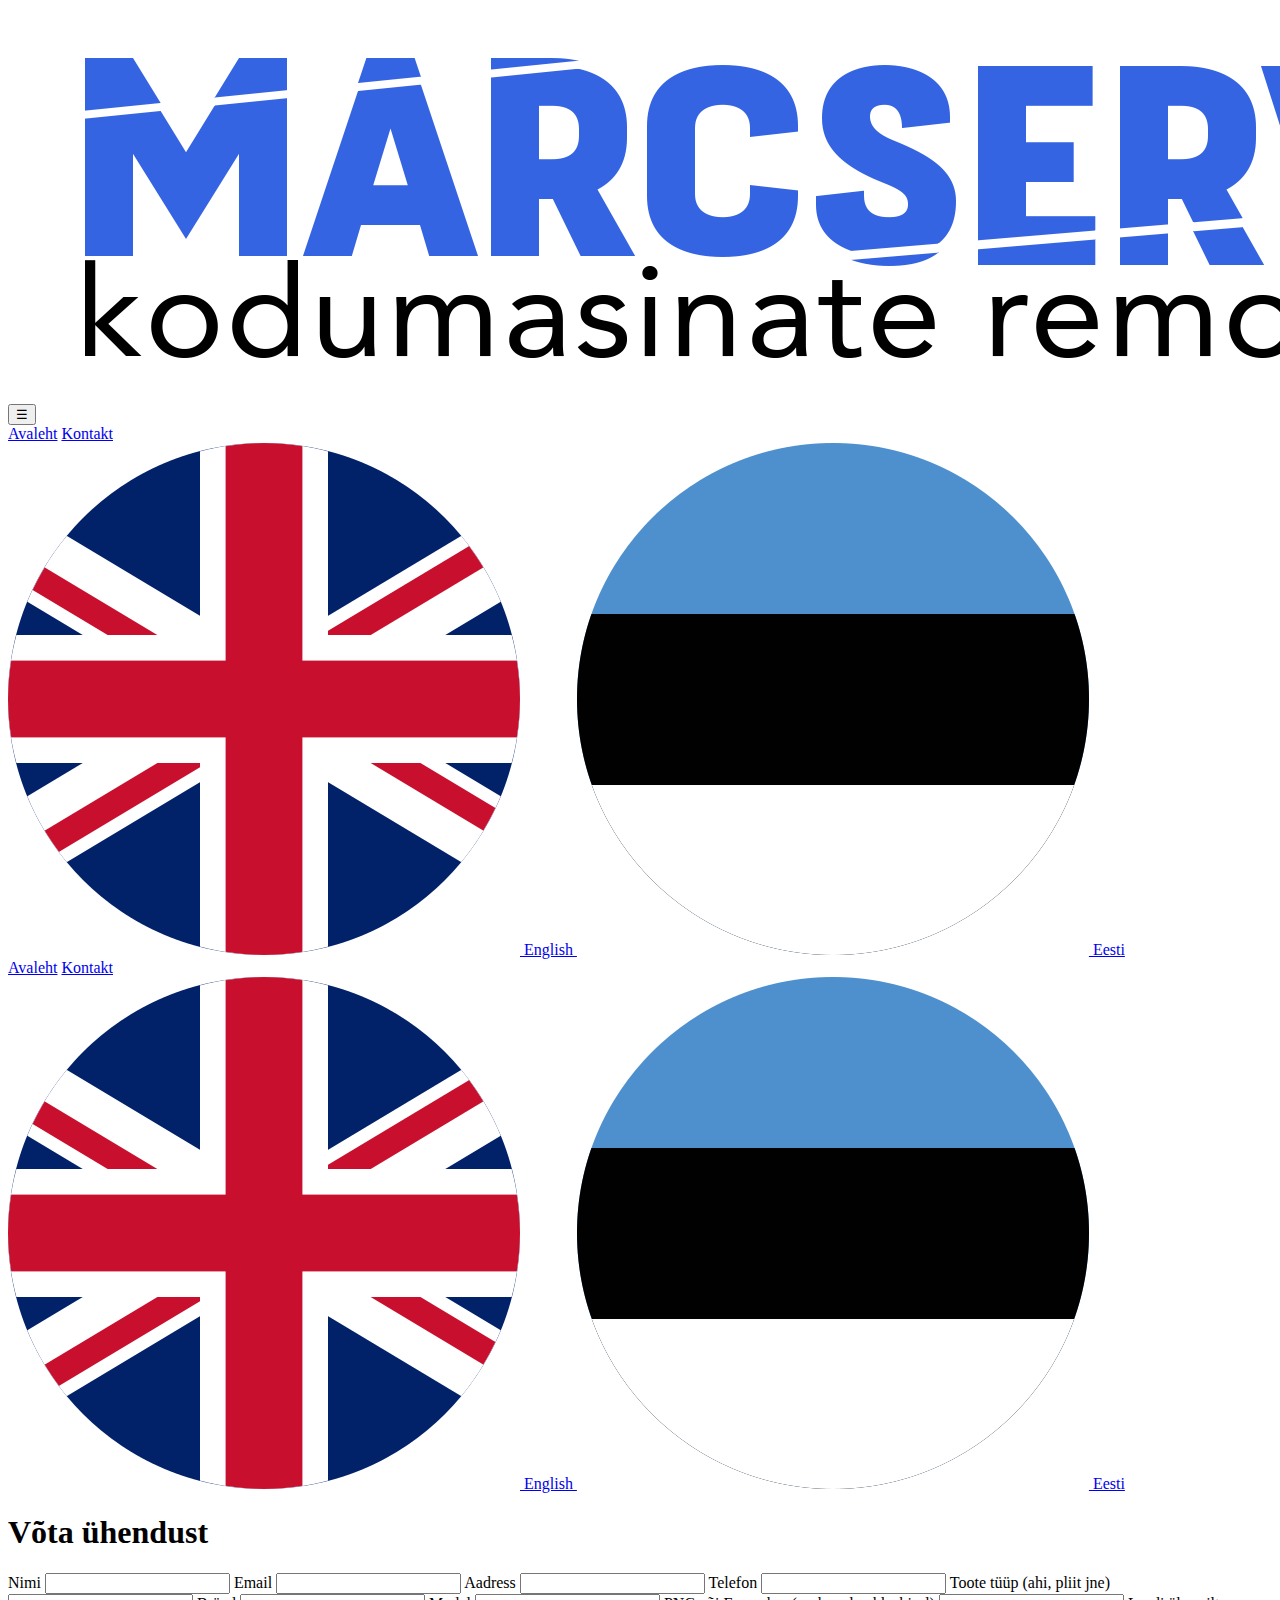
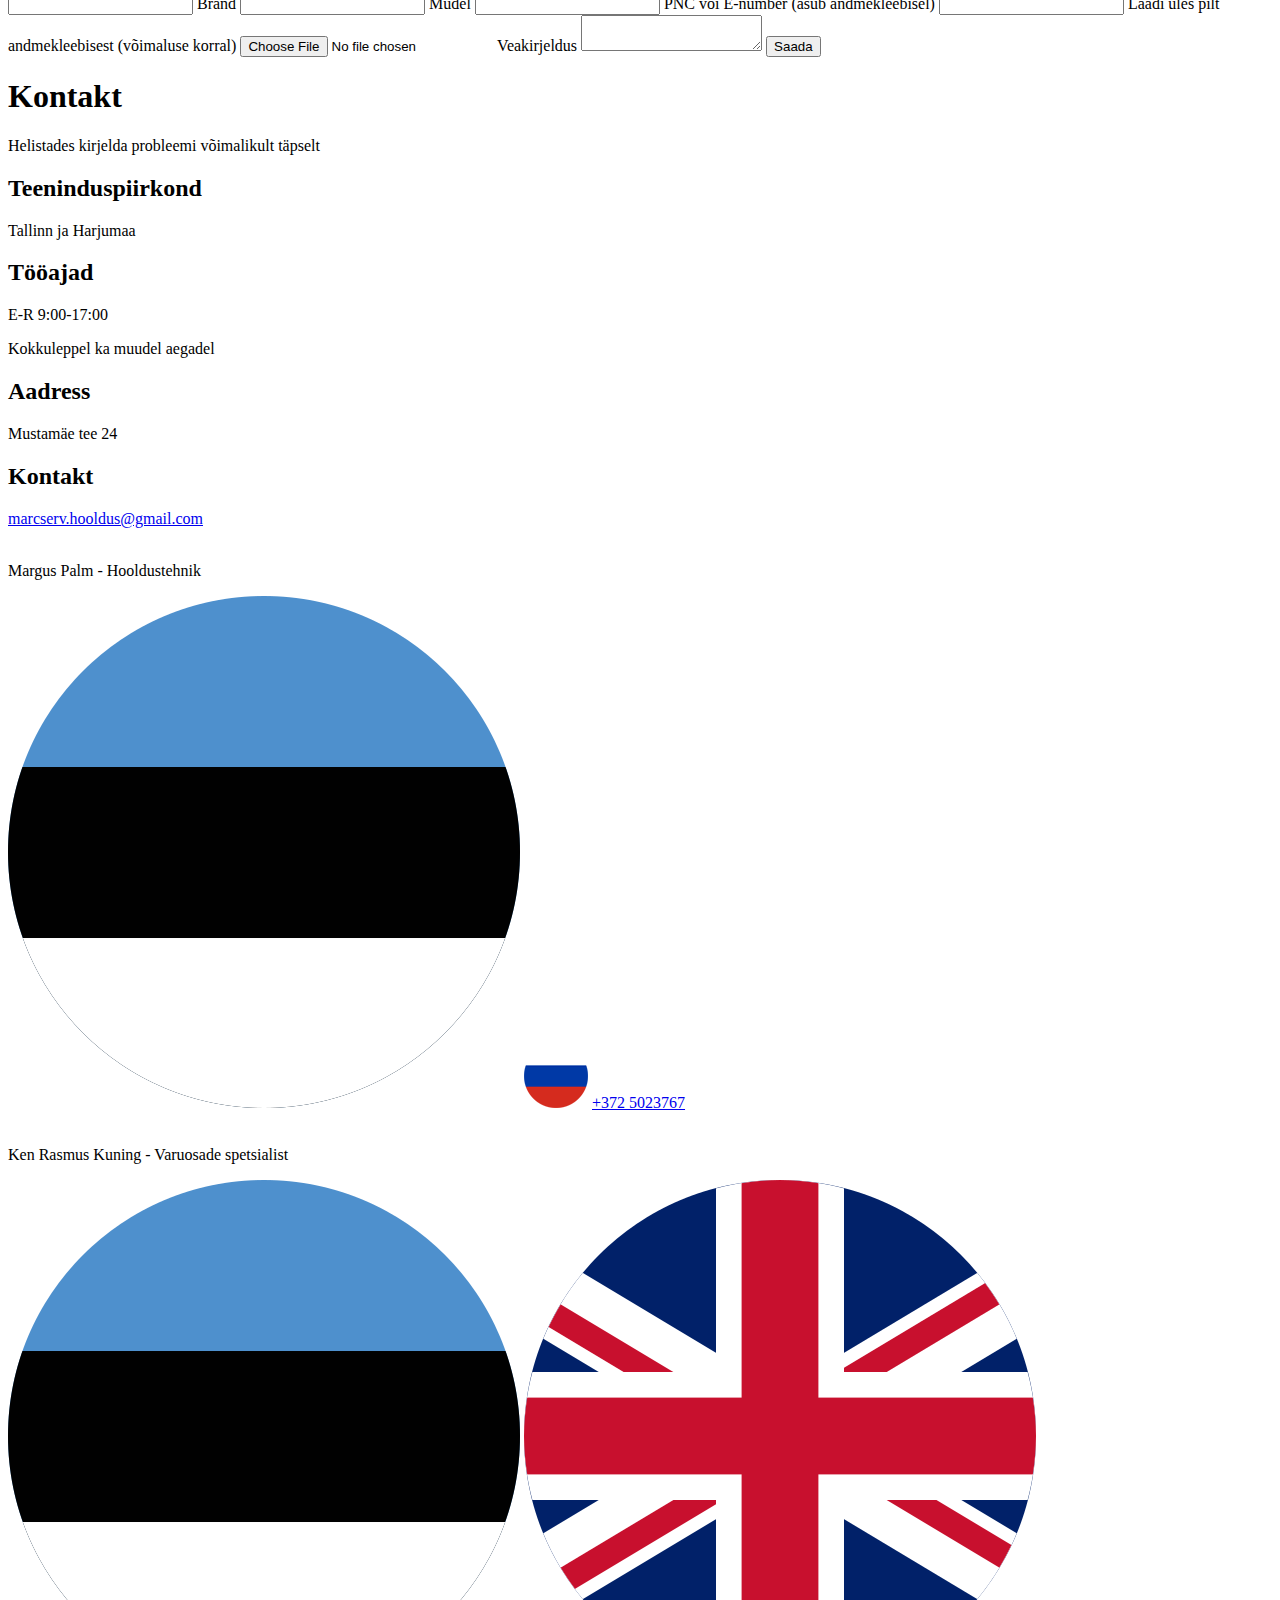
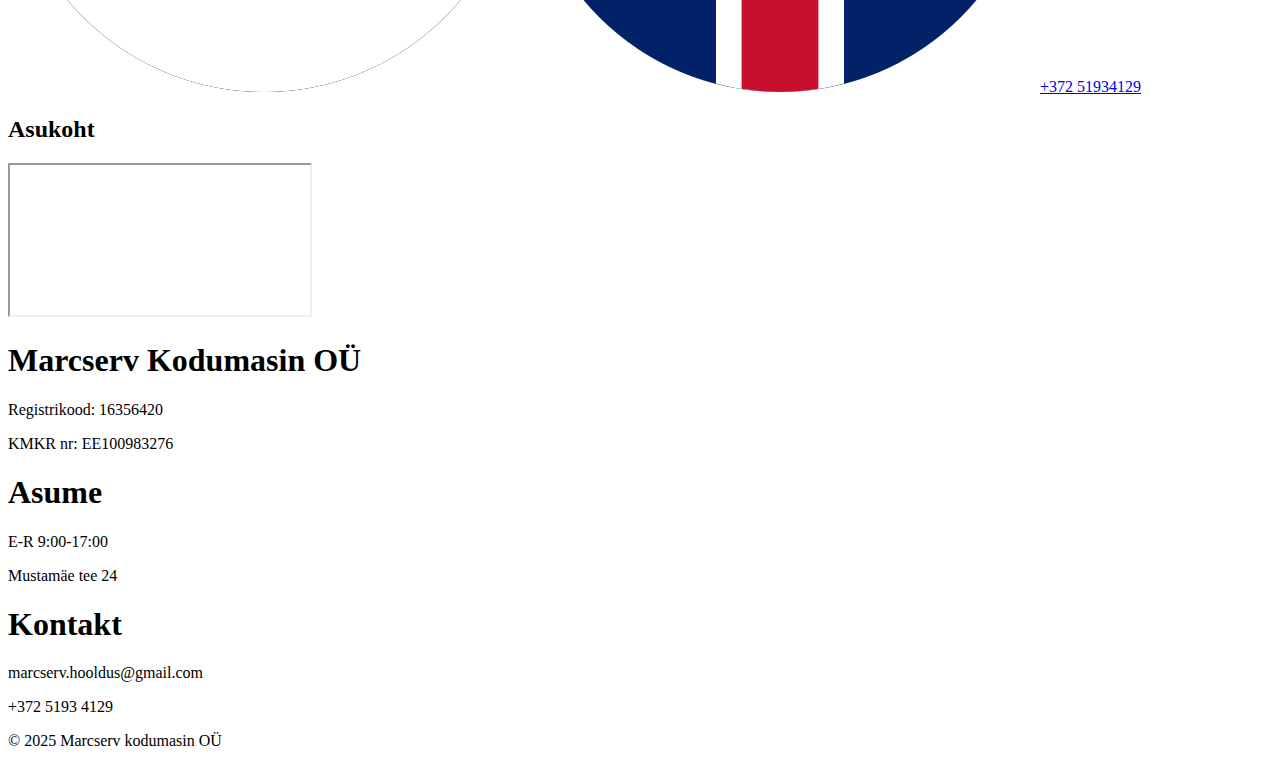
<file: contact.html>
<!DOCTYPE html>
<html lang="en">
  <head>
    <link rel="stylesheet" href="sass/contact.css" />
    <meta charset="UTF-8" />
    <meta name="viewport" content="width=device-width, initial-scale=1.0" />
    <title>Kontakt</title>
    <link rel="icon" type="image/x-icon" href="/assets/favicon.ico" />
    <script src="js/language.js" defer></script>
  </head>
  <body>
    <!-- Header -->
    <header id="site-header">
      <!-- Nav elemendid -->
      <nav class="header-nav">
        <!-- Logo -->
        <div class="logo-container">
          <a href="index.html">
            <img
              src="assets/img/marcserv_logo.png"
              alt="Marcserv logo"
              class="logo"
            />
          </a>
        </div>

        <!-- Menüü nupp (nähtav ainult telefonil) -->
        <button class="hamburger" id="hamburger" aria-label="Open menu">
          ☰
        </button>

        <!-- Nav nupud (nähtav ainult arvutil) -->
        <div class="nav-links">
          <a href="index.html" class="nav-item" data-lang="home">Avaleht</a>
          <a href="contact.html" class="nav-item active" data-lang="contact"
            >Kontakt</a
          >
        </div>

        <!-- Keele nupud (nähtav ainult arvutil) -->
        <div class="lang-switch">
          <a href="#" class="lang" id="english-lang">
            <img src="assets/img/english.png" alt="English" class="lang-flag" />
            English
          </a>
          <a href="#" class="lang" id="estonian-lang">
            <img src="assets/img/estonian.png" alt="Eesti" class="lang-flag" />
            Eesti
          </a>
        </div>

        <!-- Telefoni header menüü -->
        <div class="mobile-menu" id="mobile-menu">
          <!-- Nav nupud (nähtav ainult telefonil) -->
          <a href="index.html" class="mobile-nav-item" data-lang="home"
            >Avaleht</a
          >
          <a
            href="contact.html"
            class="mobile-nav-item active"
            data-lang="contact"
            >Kontakt</a
          >

          <!-- Keele nupud (nähtav ainult telefonil) -->
          <div class="mobile-lang-switch">
            <a href="#" class="mobile-lang" id="english-lang-mobile">
              <img
                src="assets/img/english.png"
                alt="English"
                class="lang-flag"
              />
              English
            </a>
            <a href="#" class="mobile-lang" id="estonian-lang-mobile">
              <img
                src="assets/img/estonian.png"
                alt="Eesti"
                class="lang-flag"
              />
              Eesti
            </a>
          </div>
        </div>
      </nav>
    </header>

    <!-- Põhi sisu -->
    <main id="contact-page">
      <div class="contact-container">
        <!-- Kontakti vorm -->
        <section class="contact-form" aria-label="Contact form">
  <h1 data-lang="contactFormTitle">Võta ühendust</h1>

  <form id="contactForm" action="send-email.php" method="POST" enctype="multipart/form-data">
    <label for="name" data-lang="name">Nimi</label>
    <input type="text" id="name" name="name" required />

    <label for="email" data-lang="email">Email</label>
    <input type="email" id="email" name="email" required />

    <label for="address" data-lang="address">Aadress</label>
    <input type="text" id="address" name="address" required />

    <label for="phone" data-lang="phone">Telefon</label>
    <input type="tel" id="phone" name="phone" required />

    <label for="product-type" data-lang="productType">Toote tüüp</label>
    <input type="text" id="product-type" name="product-type" required />

    <label for="brand" data-lang="brand">Bränd</label>
    <input type="text" id="brand" name="brand" required />

    <label for="model" data-lang="model">Mudel</label>
    <input type="text" id="model" name="model" />

    <label for="pnc" data-lang="pnc">PNC või E-number (asub andmekleebisel)</label>
    <input type="text" id="pnc" name="pnc" />

    <label for="pncImage" data-lang="pncImage">Laadi üles pilt andmekleebisest (soovi korral)</label>
    <input type="file" id="pncImage" name="pncImage" accept="image/*" />

    <label for="description" data-lang="description">Veakirjeldus</label>
    <textarea id="description" name="description" required></textarea>

    <button type="submit" data-lang="submit">Saada</button>
    <div id="form-response" style="margin-top: 1em;"></div>
  </form>
</section>

<script>
  document.getElementById('contactForm').addEventListener('submit', async function (e) {
    e.preventDefault(); // Ära lae lehte uuesti

    const form = e.target;
    const responseDiv = document.getElementById('form-response');
    const formData = new FormData(form);

    try {
      const response = await fetch(form.action, {
        method: 'POST',
        body: formData
      });

      const result = await response.text();
      responseDiv.textContent = result;
      responseDiv.style.color = result.includes("saadetud") ? 'green' : 'red';
      form.reset();
    } catch (error) {
      responseDiv.textContent = 'Tekkis viga. Palun proovi uuesti.';
      responseDiv.style.color = 'red';
    }
  });
</script>


        <!-- Kontakti info -->
        <section class="contact-info" aria-label="Contact info">
          <div class="upper-info">
            <h1 data-lang="contactHeader" aria-label="Contact title">
              Kontakt
            </h1>
            <p data-lang="contactDescription">
              Helistades kirjelda probleemi võimalikult täpselt
            </p>
            <h2 data-lang="serviceArea" aria-label="Service area">
              Teeninduspiirkond
            </h2>
            <p data-lang="area">Tallinn ja Harjumaa</p>

            <h2 data-lang="workingHours" aria-label="Work hours">Tööajad</h2>
            <p data-lang="hours">E-R 9:00-17:00</p>
            <p data-lang="hoursAdditional">Kokkuleppel ka muudel aegadel</p>

            <h2 data-lang="addressHeader" aria-label="Address">Aadress</h2>
            <p data-lang="addressDetail">Mustamäe tee 24</p>

            <h2 data-lang="contactTitle" aria-label="Contact">Kontakt</h2>
            <a href="mailto:marcserv.hooldus@gmail.com"
              >marcserv.hooldus@gmail.com</a
            >
            <br /><br />
            <p data-lang="margusTitle">Margus Palm - Hooldustehnik</p>
              <img src="assets/img/estonian.png" alt="Eesti" class="flag-small" /> 
              <img src="assets/img/russia.png" alt="English" class="flag-small" />
              <a href="tel:+3725023767">+372 5023767</a>
              
            
            <br /><br />
            <p data-lang="kenTitle">
              Ken Rasmus Kuning - Varuosade spetsialist</p>
              <img src="assets/img/estonian.png" alt="Eesti" class="flag-small" /> 
              <img src="assets/img/english.png" alt="English" class="flag-small" />
              <a href="tel:+37251934129">+372 51934129</a>
            

          </div>

          <!-- Kaart -->
          <div class="lower-info">
            <h2 data-lang="locationHeader" aria-label="Location map">
              Asukoht
            </h2>
            <iframe
              src="https://www.google.com/maps/embed?pb=!1m18!1m12!1m3!1d2029.9047560029492!2d24.690725377385263!3d59.41798370392098!2m3!1f0!2f0!3f0!3m2!1i1024!2i768!4f13.1!3m3!1m2!1s0x469294f587ea844d%3A0xd15b07c332b1dd60!2sMustam%C3%A4e%20tee%2024%2C%2010621%20Tallinn!5e0!3m2!1set!2see!4v1746356817982!5m2!1set!2see"
              class="map-embed"
              allowfullscreen=""
              loading="lazy"
              referrerpolicy="no-referrer-when-downgrade"
            ></iframe>
          </div>
        </section>
      </div>
    </main>

    <!-- Footer -->
    <footer id="site-footer">
      <div class="footer-container">
        <div class="footer-column1">
          <h1 data-lang="company">Marcserv Kodumasin OÜ</h1>
          <p data-lang="companyCode">Registrikood: 16356420</p>
          <p data-lang="taxNumber">KMKR nr: EE100983276</p>
        </div>
        <div class="footer-column2">
          <h1 data-lang="whenWhere">Millal ja kus</h1>
          <p data-lang="workingHoursFooter">E-R 9:00-17:00</p>
          <p data-lang="addressFooter">Mustamäe tee 24</p>
        </div>
        <div class="footer-column3">
          <h1 data-lang="contactFooter">Kontakt</h1>
          <p data-lang="emailFooter">marcserv.hooldus@gmail.com</p>
          <p data-lang="phoneFooter">+372 5023767</p>
        </div>
      </div>
      <div class="copyright">
        <p>&copy; 2025 Marcserv kodumasin OÜ</p>
      </div>
    </footer>

    <!-- Lühemad js scriptid -->
    <script>
      const hamburger = document.getElementById("hamburger");
      const mobileMenu = document.getElementById("mobile-menu");

      hamburger.addEventListener("click", () => {
        mobileMenu.classList.toggle("show");
      });
    </script>
  </body>
</html>
</file>
<file: sass/contact.css>
/*# sourceMappingURL=contact.css.map */
</file>
